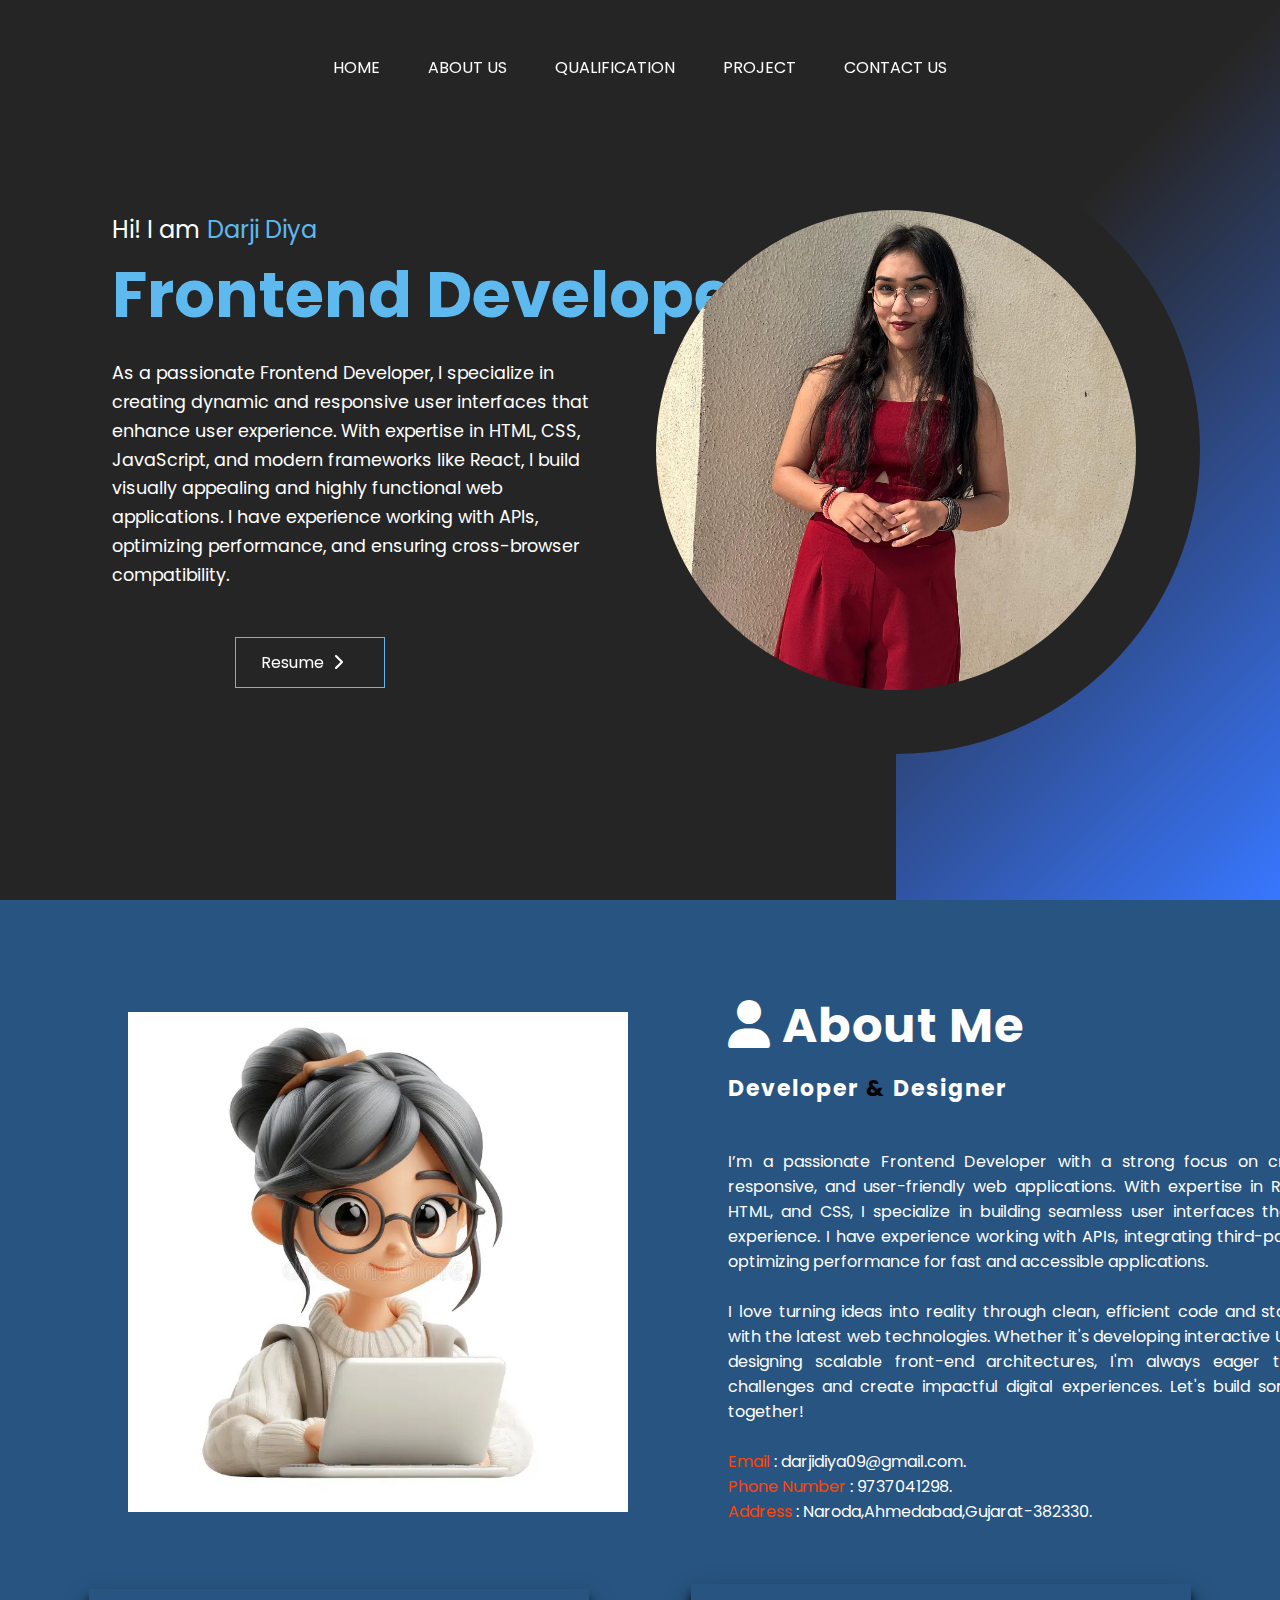
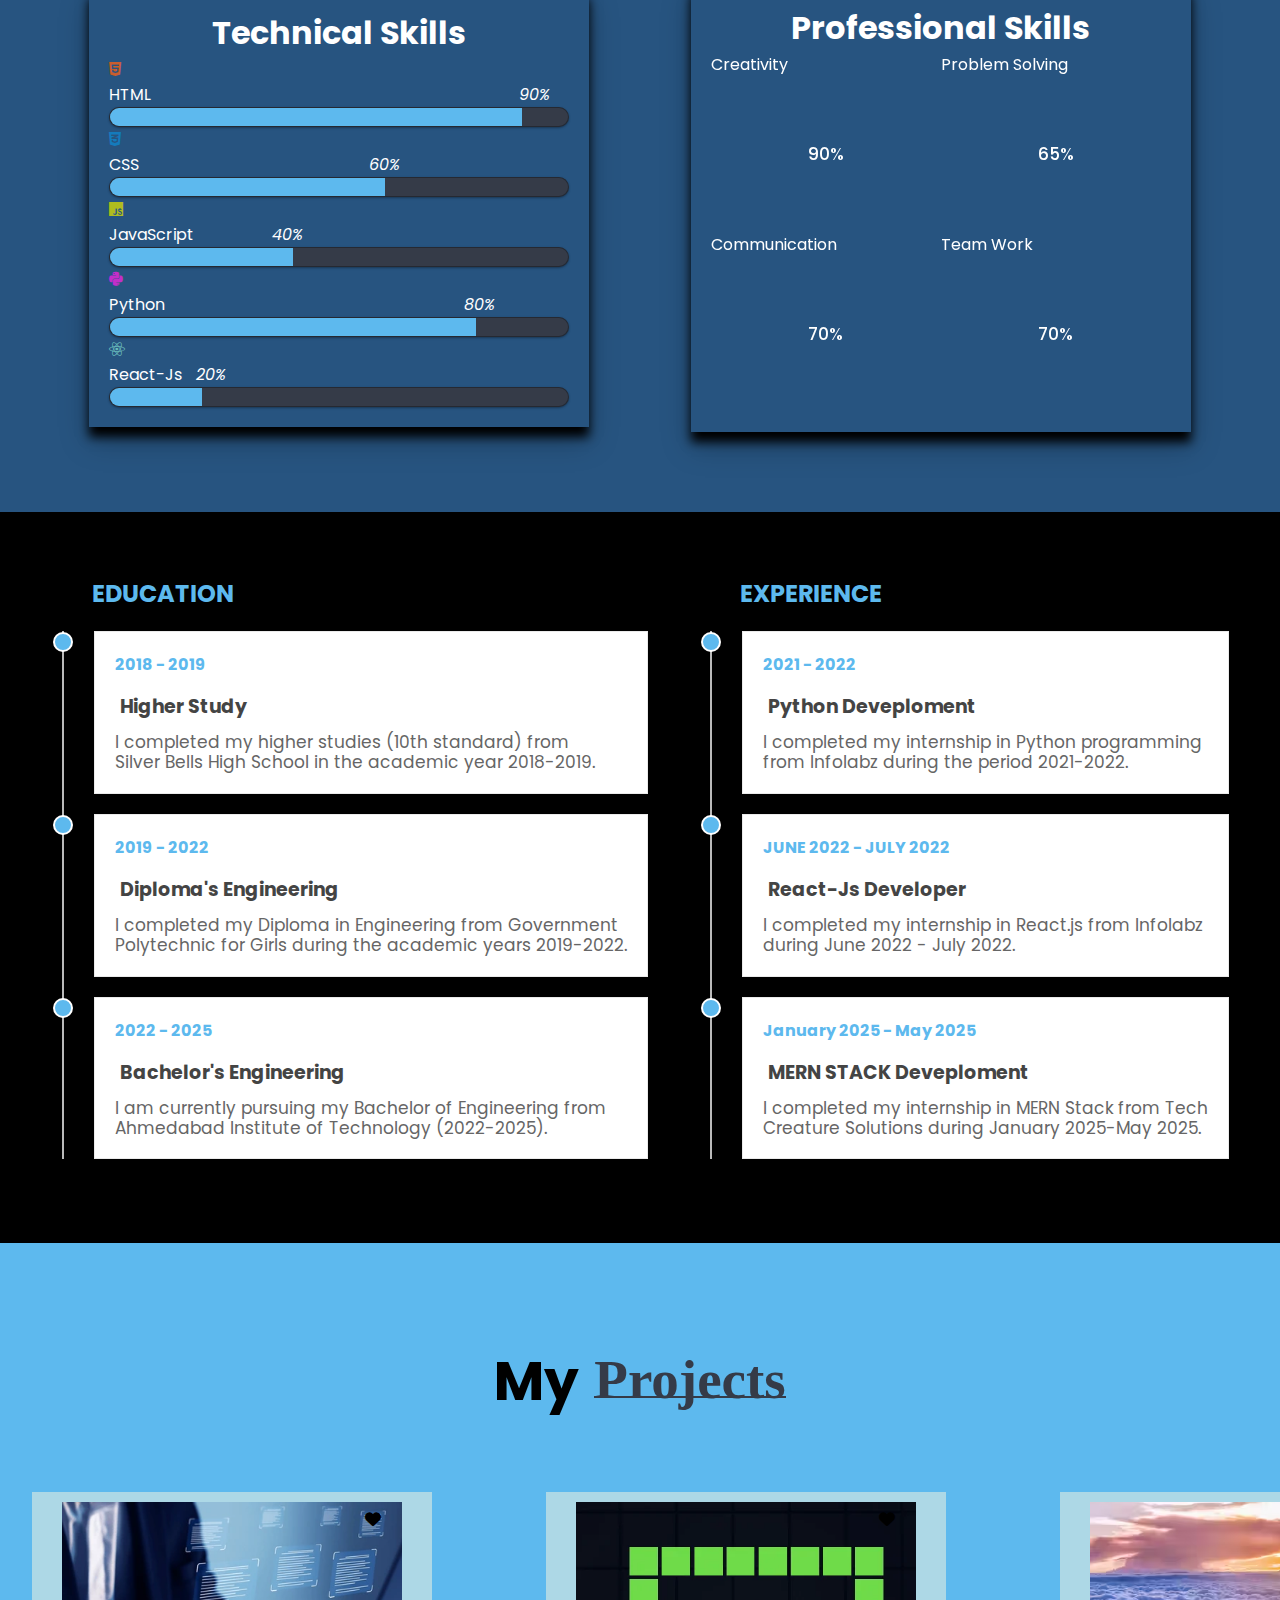
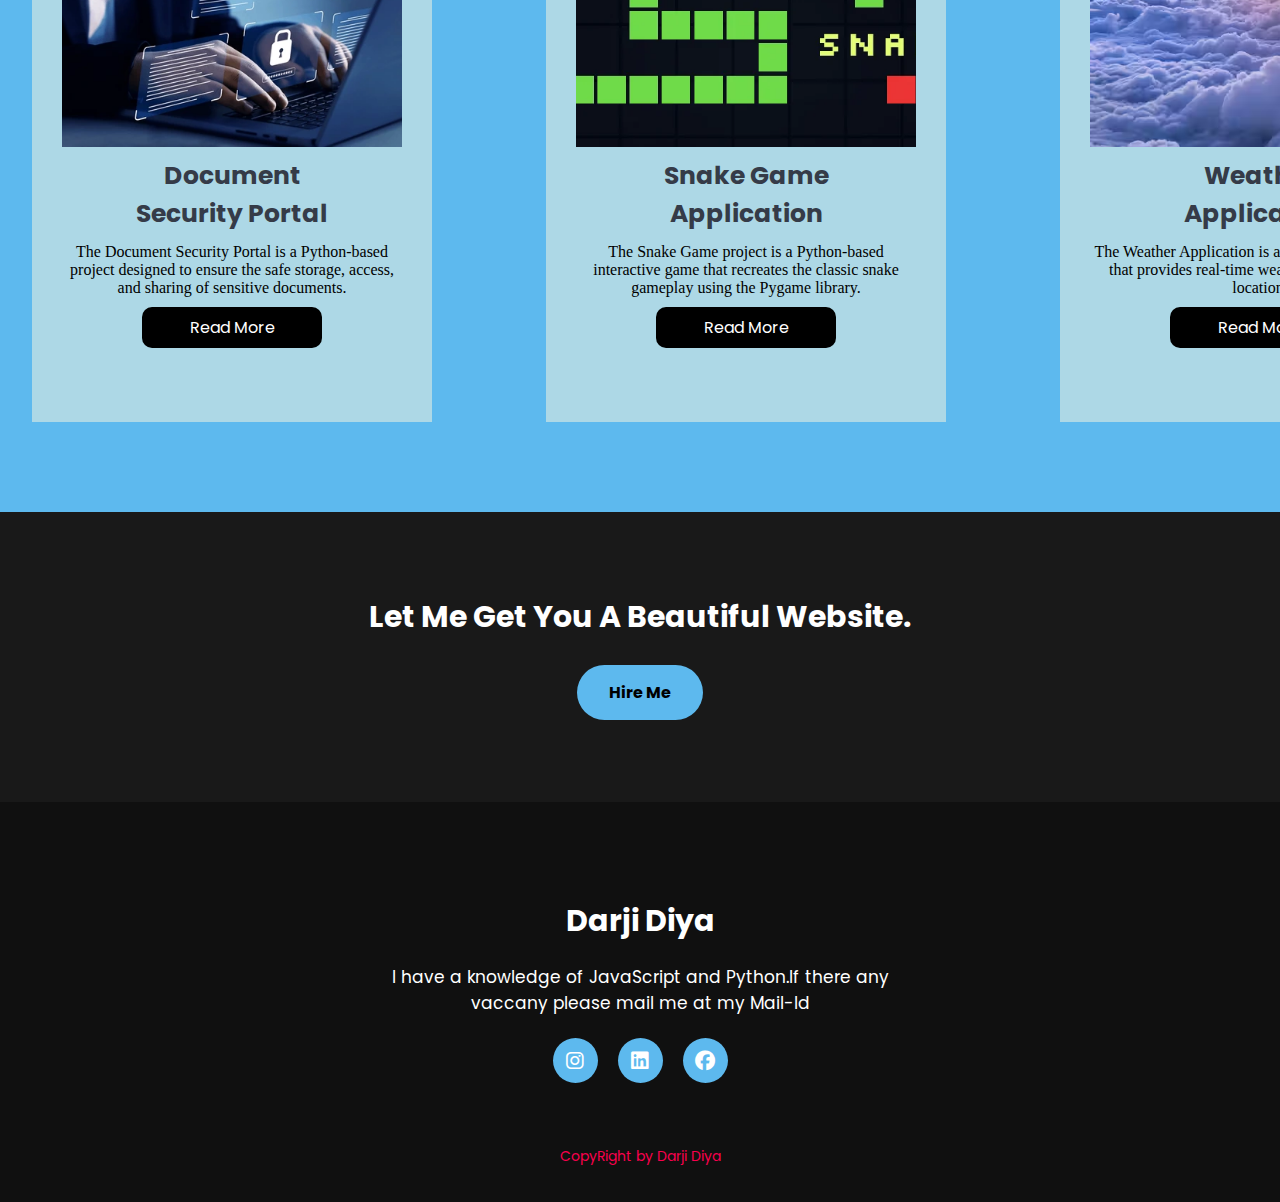
<file: index.html>
<!DOCTYPE html>
<html>
    <head>
    <meta charset="UTF-8">
    <meta name="viewport" content="width=device-width,initial-scale=1.0">
    <title>Portfolio Website</title>
    <link rel="stylesheet" href="style.css">
    <link rel="stylesheet" href="https://cdnjs.cloudflare.com/ajax/libs/font-awesome/6.7.2/css/all.min.css" integrity="sha512-Evv84Mr4kqVGRNSgIGL/F/aIDqQb7xQ2vcrdIwxfjThSH8CSR7PBEakCr51Ck+w+/U6swU2Im1vVX0SVk9ABhg==" crossorigin="anonymous" referrerpolicy="no-referrer" />
    <a href="/" id="#"></a>
    </head>
    <body>
        <section class="home" id="home">
        <div class="Portfolio-cont" >
           
            <ul class="list">
                <li><a href="#home" >Home</a></li>
                <li><a href="#aboutus">About Us</a></li>
                <li><a href="#qualification">Qualification</a></li>
                <li><a href="#project">Project</a></li>
                <li><a href="#contact">Contact Us</a></li>

            </ul>
       
                    <div class="left-cont">
                
                <div class="content">
                    <p class="intro">Hi! I am <span>Darji Diya</span></h2>
                    <h1>Frontend Developer.</h1>
                    <p class="detail">As a passionate Frontend Developer, I specialize in creating dynamic and responsive user interfaces that enhance user experience. With expertise in HTML, CSS, JavaScript, and modern frameworks like React, I build visually appealing and highly functional web applications. I have experience working with APIs, optimizing performance, and ensuring cross-browser compatibility.</p>
                    
                    <div class="resumebtn">
                   <a href="Final CV.pdf" target="_blank" >Resume</a>
                            <i class="fas fa-chevron-right"></i>
                    </div>
                </div>
            </div>
         
            <div class="right-cont"></div>
            <div class="design">
                <div class="circle"></div>
                <div class="circle"></div>

            </div>

            

        </div>
    </section>
        <section class="about" id="aboutus">
            <div class="main">
                <img src="avatar.jpeg">
                <div class="about-text">
                    <h2 class="about-text-para">   <i class="fa-solid fa-user"></i>&nbsp;About Me</h2>
                    <h5 class="about-text-para">Developer<span> & </span> Designer</h5>
                    <p>I’m a passionate Frontend Developer with a strong focus on creating dynamic, responsive, and user-friendly web applications. With expertise in React, JavaScript, HTML, and CSS, I specialize in building seamless user interfaces that enhance user experience. I have experience working with APIs, integrating third-party services, and optimizing performance for fast and accessible applications.</p><br>
                    <p>I love turning ideas into reality through clean, efficient code and staying up-to-date with the latest web technologies. Whether it's developing interactive UI components or designing scalable front-end architectures, I'm always eager to take on new challenges and create impactful digital experiences. Let's build something amazing together!</p>
                    <br>
                    <div class="about-txt1">
                        <p><span>Email</span> : darjidiya09@gmail.com.</p>
                        <p><span>Phone Number</span> : 9737041298.</p>
                        <p><span>Address</span> : Naroda,Ahmedabad,Gujarat-382330.</p>
                    </div>
               
                </div>
            </div>
            <div class="main-cointainer">

            <div class="skill1">
                <h1>Technical Skills</h1>
                <div class="bar"><i class="fa-brands fa-html5" style="color: #c95d2e;"></i>
                    <div class="info">  
                      <span>HTML</span><i class="val">90%</i>
                        <div 
                       
                        class="progress-bar"
                        role="progressbars"
                        aria-valuenow="90"
                        aria-valuemin="0"
                        aria-valuemax="100"></div>

                    </div>
                    <div class="progress-line html">
                        <span></span>
                    </div>
                </div>
                <div class="bar"><i class="fa-brands fa-css3-alt" style="color: #147bbc;"></i>
                    <div class="info">
                        <span>CSS</span><i class="val1">60%</i>
                        <div 
                       
                        class="progress-bar"
                        role="progressbars"
                        aria-valuenow="60"
                        aria-valuemin="0"
                        aria-valuemax="80"></div>
                    </div>
                    <div class="progress-line css" >
                        <span></span>
                    </div>
                </div>
                <div class="bar"><i class="fa-brands fa-js" style="color: #b0bc1e;"></i>
                    <div class="info">
                        <span>JavaScript</span><i class="val2">40%</i>
                        <div 
                       
                        class="progress-bar"
                        role="progressbars"
                        aria-valuenow="40"
                        aria-valuemin="0"
                        aria-valuemax="60"></div>
                    </div>
                    <div class="progress-line js">
                        <span></span>
                    </div>
                </div>
                <div class="bar"><i class="fa-brands fa-python" style="color: #c32ec9;"></i>
                    <div class="info">
                        <span>Python</span><i class="val3">80%</i>
                        <div 
                       
                        class="progress-bar"
                        role="progressbars"
                        aria-valuenow="80"
                        aria-valuemin="0"
                        aria-valuemax="100"></div>

                    </div>
                    <div class="progress-line python" >
                        <span></span>
                    </div>
                </div>
                <div class="bar"><i class="fa-brands fa-react" style="color: #69BCBC;"></i>
                    <div class="info">
                        <span>React-Js</span><i class="val4">20%</i>
                        <div 
                       
                        class="progress-bar"
                        role="progressbars"
                        aria-valuenow="20"
                        aria-valuemin="0"
                        aria-valuemax="40"></div>
                    </div>
                    <div class="progress-line reactjs">
                        <span></span>
                    </div>
                 </div>
            </div>
            <div class="skill">
                <div class="container1">
                <h1 class="heading1"> Professional Skills</h1>
                <div class="radial-bars">
                    <div class="radial-bar">
                        <svg x="0px" y="0px" viewBox="0 0 200 200">
                            <circle class="progress1" cx="100" cy="100" r="80"></circle>
                            <circle class="path path-1" cx="100" cy="100" r="80"></circle>
                        </svg>
                        <div class="percentage">90%</div>
                        <div class="text">Creativity</div>
                    </div>
                    <div class="radial-bar">
                        <svg x="0px" y="0px" viewBox="0 0 200 200">
                            <circle class="progress1" cx="100" cy="100" r="80"></circle>
                            <circle class="path path-2" cx="100" cy="100" r="80"></circle>
                        </svg>
                        <div class="percentage">65%</div>
                        <div class="text">Problem Solving</div>
                    </div>
                    <div class="radial-bar">
                        <svg x="0px" y="0px" viewBox="0 0 200 200">
                            <circle class="progress1" cx="100" cy="100" r="80"></circle>
                            <circle class="path path-3" cx="100" cy="100" r="80"></circle>
                        </svg>
                        <div class="percentage">70%</div>
                        <div class="text">Communication</div>
                    </div>
                    <div class="radial-bar">
                        <svg x="0px" y="0px" viewBox="0 0 200 200">
                            <circle class="progress1" cx="100" cy="100" r="80"></circle>
                            <circle class="path path-4" cx="100" cy="100" r="80"></circle>
                        </svg>
                        <div class="percentage">70%</div>
                        <div class="text">Team Work</div>
                    </div>
                </div>
                
            </div>
        </div>
            </div>
        </section>

        
        <section class="qualification" id="qualification" >
            <div class="cont">
                <main class="row">

                    <div class="col">
                        <header class="title" > 
                            <h2>EDUCATION</h2>
                        </header>
                        <div class="contents">
                            <div class="box">
                                <h4>2018 - 2019</h4>
                                <h3>Higher Study</h3>
                                <p>I completed my higher studies (10th standard) from<br> Silver Bells High School in the academic year 2018-2019. </p>
                            </div>
                            <div class="box">
                                <h4>2019 - 2022</h4>
                                <h3>Diploma's Engineering</h3>
                                <p>I completed my Diploma in Engineering from Government <br>Polytechnic for Girls during the academic years 2019-2022. </p>
                            </div>
                            <div class="box">
                                <h4>2022 - 2025</h4>
                                <h3>Bachelor's Engineering</h3>
                                <p>I am currently pursuing my Bachelor of Engineering from<br> Ahmedabad Institute of Technology (2022-2025). </p>
                            </div>
                        </div>

                    </div>

                    <div class="col">
                        <header class="title">
                            <h2>EXPERIENCE</h2>
                        </header>
                        <div class="contents">
                            <div class="box">
                                <h4>2021 - 2022</h4>
                                <h3>Python Deveploment</h3>
                                <p>I completed my internship in Python programming <br>from Infolabz during the period 2021-2022.</p>
                                </div>
                            <div class="box">
                                <h4>JUNE 2022 - JULY 2022</h4>
                                <h3>React-Js Developer</h3>
                                <p>I completed my internship in React.js from Infolabz<br> during June 2022 - July 2022.</p>
                               </div>
                            <div class="box">
                                <h4>January 2025 - May 2025</h4>
                                <h3>MERN STACK Deveploment</h3>
                                <p>I completed my internship in MERN Stack from Tech <br>Creature Solutions during January 2025-May 2025.  </p>
                        </div>

                    </div>
                </main>
            </div>
        </section>
        <section class="project" id="project">
            <h1>My<span>Projects</span></h1>
            <div class="pro_box">
                <div class="pro_card">
                    <div class="pro_image">
                        <img src="documentsecurity.jpg" >
                    </div>
                    <div class="small_card">
                        <i class="fa-solid fa-heart"></i>
                    </div>
                    <div class="pro_info">
                        <h2>Document Security Portal</h2>
                        <p>The Document Security Portal is a Python-based project designed to ensure the safe storage, access, and sharing of sensitive documents. </p>
                        <a href="#" class="pro_btn">Read More</a>
                    </div>
                </div>
                <div class="pro_card">
                    <div class="pro_image">
                        <img src="s.png" >
                    </div>
                    <div class="small_card">
                        <i class="fa-solid fa-heart"></i>
                    </div>
                    <div class="pro_info">
                        <h2>Snake Game Application</h2>
                        <p>
                            The Snake Game project is a Python-based interactive game that recreates the classic snake gameplay using the Pygame library. </p>
                        <a href="#" class="pro_btn">Read More</a>
                    </div>
                </div>
                <div class="pro_card">
                    <div class="pro_image">
                        <img src="clouds.png" >
                    </div>
                    <div class="small_card">
                        <i class="fa-solid fa-heart"></i>
                    </div>
                    <div class="pro_info">
                        <h2>Weather Application</h2>
                        <p>
                            The Weather Application is a React.js-based project that provides real-time weather updates for any location. </p>
                        <a href="#" class="pro_btn">Read More</a>
                    </div>
                </div>
                </div>
        </section>

        <section class="contact" id="contact">

            <p>Let Me Get You A Beautiful Website.</p>
            <a class="button-two" href="#">Hire Me</a>
        </section>
    <footer>
        <p>Darji Diya</p>
        <p>I have a knowledge of JavaScript and Python.If there any vaccany please mail me at my Mail-Id</p>
        <div class="social">
            <a href="#"><i class="fa-brands fa-instagram"></i></a>
            <a href="#"><i class="fa-brands fa-linkedin"></i></a>
            <a href="#"><i class="fa-brands fa-facebook"></i></a>
        </div>
        <p class="end">CopyRight by Darji Diya</p>
    </footer>

    </body>
</html>
</file>
<file: style.css>
@import url('https://fonts.googleapis.com/css2?family=Poppins:ital,wght@0,100;0,200;0,300;0,400;0,500;0,600;0,700;0,800;0,900;1,100;1,200;1,300;1,400;1,500;1,600;1,700;1,800;1,900&display=swap');


*{
    margin: 0;
    padding: 0;
    box-sizing: border-box;
    font-family: "Poppins", serif;
}

html{
    scroll-behavior: smooth;
}
 

.Portfolio-cont{
    min-height: 100vh;
    width: 100%;
    display: flex;
}

.list{
    display: flex;
    gap: 3rem;

    height: 15vh;
    width: 100%;
    justify-content: center;
    align-items: center;
    position: fixed;

}

.list li{
    list-style: none;
}

.list li a {
    text-decoration: none;
    text-transform: uppercase;
    font-size: 1rem;
    color: white;
    position: relative;

}
.left-cont, .right-cont{
    height: 100vh;
    display: flex;
    align-items: center;
}

.left-cont{
    background: #262525;
    width: 70%;
    padding-left: 3rem;
}

.right-cont{
    background: linear-gradient(-45deg, #3877ff,#262525 70%);
    width: 30%;
}


.content{
    margin-left: 4rem;
}

.content .intro{
    font-size: 1.5rem;
    color: white;
}
.content .intro span{
    color: #5DB9EE;
}

.content h1{
    font-size: 4rem;
    color: #5DB9EE;
}


.content .detail{
    font-size: 1.1rem;
    color: white;
    max-width: 30rem ;
    margin: 1.1rem 0 3rem 0;
    line-height: 1.8rem;

}

 .resumebtn{
    position: relative;
    left: 123px;
    width: 150px;
    cursor: pointer;
    padding: 12px 25px;
    color:  white ;
    border: .1rem solid #5DB9EE;
  
   
}

.resumebtn:hover{
    transition: 0.2s;
    background:#5DB9EE ;
}

.resumebtn a{
  
    margin-right: 5px;
    text-decoration: none;
    color:  white;
 
}


.resumebtn i{
    transition: 0.3s;
   

}

.resumebtn:hover i{

    transform: translateX(7px);
  

}

.icons:hover{
    cursor: pointer;
    background: linear-gradient(#fff,#3877ff);
    -webkit-background-clip: text;
    -webkit-text-fill-color: transparent;
} 

.design .circle{
    aspect-ratio: 1;
    position: absolute;
    border-radius: 50%;
    top: 50%;
    left: 70%;
    transform: translate(-50%,-50%);

}

.circle:nth-child(1){
    background: linear-gradient(90deg,  transparent 50%, #262525 50%);
    width: 38rem;
}

.circle:nth-child(2){
    width: 30rem;
    background-image: url(pic.jpeg);
    background-size: 100%;
    background-repeat: no-repeat;
}

.list li a::after ,.list .active::after{
    content: "";
    position: absolute;
    background: white;
    width: 100%;
    height: .1rem;
    left: 0;
    bottom: -5px;
    transform: scaleX(0);
    transform-origin: bottom right;
    transition: transform .5s;
}

.list li a:hover::after, .list .active::after{
    transform: scaleX(1);
    transform-origin: bottom left;
}

.about{
    width: 100%;
    padding: 100px 0px;
    background-color: #275480;
    height: 150%;
    padding-bottom : 20px;
}

.about img{
    height: auto;
    width: 500px;
    margin-right: 100px;
 
   
}

.about-text{

    width: 550px;

}

.main{
    width: 1130px;
    max-width: 95%;
    margin: 0 auto;
    display: flex;
    align-items: center;
    justify-content: space-around;
    margin-left: 10%;
}

.about-text h2{
    color: white;
    font-size: 48px;
    text-transform: capitalize;
    margin-bottom: 20px;
}

.about-text h5{
    color: white;
    letter-spacing: 2px;
    font-size: 22px;
    margin-bottom: 25px;
    text-transform: capitalize;
    padding-bottom: 30px;
    margin-top: 4vh;
}


.about-text h5 span{
    color: black;
}


.about-text-para{
    color: white;
    letter-spacing: 1px;
    line-height: 10px;

 
}
.main p{
    text-align: justify;
    width: 130%;
}

.about-text p{
    color: white;

}

.about-txt1 p span{
    color: orangered;
}

h1{
    text-align: center;
}
h3{
   margin: 5px;
}
.main-cointainer{
    display: flex;
  align-items: center;

}
.skill1{
 
    width: 500px;
    margin: 60px auto;
    color: white;
    padding: 20px;
    height: 1%;
    margin-right: 1%;
    box-shadow: 0 14px 28px rgba(0,0,0,0.25),0 10px 10px rgb(0,0,0,1.0);
 
 }

.skill{
 
   width: 500px;
   margin: 60px auto;
   color: white;
   padding: 20px;
   height: 1%;
   box-shadow: 0 14px 28px rgba(0,0,0,0.25),0 10px 10px rgb(0,0,0,1.0);

}


 .val{
    margin-left: 80%;
}
 .val1{
    margin-left: 50%;
}
.val2{
    margin-left: 17%;
}
.val3{
    margin-left: 65%;
}
.val4 {
    margin-left: 3%;
}  
.skill .bar{
   margin: 20px 0;
   padding: 10px;

}


.progress-line{
   background: #353b48;
   display: block;
   height: 20px;
   border: 1px solid rgba(0,0,0,0.3);
   border-radius: 10px;
   overflow: hidden;
   box-shadow: 0 1px 3px rgba(0,0,0,0.12),0 1px 2px rgba(0,0,0,0.24);
   transition: all 0.3s cubic-bezier(.25,.8,.25,1);
}

.progress-line:hover{

   box-shadow: 0 14px 28px rgba(0,0,0,0.25),0 10px 10px rgba(0,0,0,0.22);
  

}

.progress-line span{
   height: 20px;
   float: left;
   background-color: #5DB9EE;
   animation: animate 5s in cubic-bezier(1,0,0.5,1) forwards;
  
}

.progress-line.html span{
   width: 90%;
 
 
}
.progress-line.css span{
   width: 60%;
 
}
.progress-line.js span{
   width: 40%;

}
.progress-line.python span{
   width: 80%;

}
.progress-line.reactjs span{
   width: 20%;
   
}


@keyframes animate{
 
   100%{
       transform: scaleX(1);
   }
   
}

.radial-bars{
    width: 100%;
    display: flex;
    flex-wrap: wrap;
    justify-content: space-evenly;
    align-items: flex-start;
}

.radial-bars .radial-bar{
    width: 50%;
    height: 170px;
    margin-bottom: 10px;
    position: relative;
}

.radial-bars .radial-bar svg{
    position: absolute;
    top: 60%;
    left: 50%;
    transform: translate(-50%,-50%)rotate(-90deg);
    width: 120px;
    height: 160px;
}

.radial-bars .radial-bar .progress1{

    stroke-width: 10;
    stroke: black;
    fill: transparent;
    stroke-dasharray: 502;
    stroke-dashoffset: 502;
    stroke-linecap: round;
    animation: animate-bar 1s linear forwards;

}
@keyframes animate-bar{
    100%{
        stroke-dashoffset: -1;
    }
}
.path{
    stroke-width: 10;
    stroke: #5DB9EE;
    fill: transparent;
    stroke-dashoffset: 502;
    stroke-dasharray: 502;
    stroke-linecap: round;
}

.path-1{animation: animate-path1 1s 1s linear forwards;}
.path-2{animation: animate-path1 1s 1s linear forwards;}
.path-3{animation: animate-path1 1s 1s linear forwards;}
.path-4{animation: animate-path1 1s 1s linear forwards;}

@keyframes animate-path1{
    100%{
        stroke-dashoffset: 50;
    }
}
@keyframes animate-path12{
    100%{
        stroke-dashoffset: 175;
    }
}
@keyframes animate-path1{
    100%{
        stroke-dashoffset: 125;
    }
}
@keyframes animate-path1{
    100%{
        stroke-dashoffset: 75;
    }
}

.radial-bars .radial-bar .percentage{
    position: absolute;
    top: 60%;
    left: 50%;
    transform: translate(-50%,-50%);
    font-size: 17px;
    font-weight: 500;
    animation: showText 0.5 1s linear forwards;
}

.progress1 .text{
    width: 100%;
    position: absolute;
    text-align: center;
    left: 50%;
    bottom: -5px;
    transform: translateX(-50%);
    font-size: 17px;
    font-weight: 500;
    animation: showText 0.5s 1s linear forwards;
    opacity: 0;
} 
.qualification{
    /* width: 100%; */
    background-color: black;
    width: 100%;
    text-align: justify;   
    padding-bottom: 5%;
    font-family: "Poppins", serif; 
   
}
.contents{
    width: 100%;
    padding: 35px 10%;
}
.contents{
    padding-right: calc(10% -30px);
}

.qualification .row{
    width: 100%;
    color: black;
    display: flex;
    justify-content:center ;
    text-justify: distribute;
   
    background-color: black;
}
.row{

    gap:2rem;
    margin-left: 20px;
}

main .row{
    display: grid;
    grid-template-columns: 1fr 1fr;
    grid-column-gap: 20px;
}
/* 
h2{
    text-align: center;
} */

.col .title h2{
    color: #5DB9EE;
    padding: 0px 0px 20px 30px;
}

.col .contents{
    padding: 0px 30px;
    border-left: 2px solid #bababa;
}

.col{
    margin-top: 5%;
}

.col .contents .box{
    position: relative;
    padding: 20px;
    border: 1px solid #eaeaea;
    background-color: #ffffff;
    cursor: pointer;
    transition: all 0.4s;
    margin-bottom: 20px;
}

.col .contents .box:hover{
    box-shadow: 0px 3px 12px 0px #ccc;
    border: 1px solid transparent;
}

.col .contents .box::before{
    content: '';
    position: absolute;
    width: 16px;
    height: 16px;
    border-radius: 50%;
    right: calc(100% + 22px);
    top: 0;
    background-color: #5DB9EE;
    border: 2px solid white;
}

.box h4{
    color:#5DB9EE ;
}
.box h3{
    font-size: 19px;
    padding: 10px 0px 6px;
    color: #444;
}

.box p{
    line-height: 1.2;
    color: #666;
    font-size: 17px;
}

.project{
    width: 100%;
    padding: 70px 0;
    background-color: #5DB9EE;
    height: 800%;
}

.project h1{
    font-size: 55px;
    display: flex;
    align-items: center;
    justify-content: center;
    margin-bottom: 70px;
}

.project h1 span{
    color:#353b48 ;
    margin-left: 15px;
    font-family: mv boli;
   
}
.pro_box{
    margin-bottom: 30%;
    height: 100%;
}
.project h1 {
    margin-top: 2%;
}

.project h1 span::after{

    content: '';
    width: 100%;
    height: 2px;
    background: #353b48;
    display: block;
    position: relative;
    bottom: 15px;
}

.project .pro_box{
    width: 95%;
    height: 200%;
    margin: 0 auto;
    display: grid;
    grid-template-columns: 1fr 1fr 1fr;
    grid-gap:114px;
}

.project .pro_box .pro_card{
    width: 400px;
    height: 530px;
    padding-top: 10px;
    margin-bottom: 20px;
    background: lightblue;
    cursor: pointer;
    position: relative;
    overflow: hidden;

}
      
.pro_card{
    padding: 30px;
}
.project .pro_box .pro_card .pro_image{
    width: 340px;
    height: 245px;
    margin: 0 auto;
    overflow: hidden;
    padding-right: 55px;
}

.project .pro_box .pro_card .pro_image img{
    width: 150%;
    height: 100%;
    object-fit: cover;
    object-position: center;
    transition: 0.3s;
}

.project .pro_box .pro_card .pro_image:hover img{
    transform: scale(1.1);
}

.project .pro_box .pro_card .small_card{
    width: 45px;
    height: 45px;
    float: right;
    position: relative;
    top: -240px;
    right: -8px;
    opacity: 1;
    border-radius: 7px;
    transition: 0.3s;
}

.project .pro_box .pro_card:hover .small_card{
    position: relative;
    top: -240px;
    right: 20px;
    opacity: 1;
}

.project .pro_box .pro_card:hover .small_card i{
    font-size: 25px;
    display: flex;
    align-items: center;
    justify-content: center;
    line-height: 50px;
    color: black;
    cursor: pointer;
    text-shadow: 0 0 8px black;
    transition: 0.2s;
}
.project .pro_box .pro_card:hover .small_card i:hover{
    color: red;
}



.project .pro_box .pro_card .pro_info h2{
    width: 60%;
    text-align: center;
    margin: 10px auto 10px auto;
    font-size: 25px;
    color: #353b48;
}

.project .pro_box .pro_card .pro_info p{
    text-align: center;
    line-height: 18px;
    margin-top: 4px;
    font-family: 'Times New Roman', Times, serif;

}

.project .pro_box .pro_card .pro_info h3{
    text-align: center;
    margin-top: 5%;
}

.project .pro_box .pro_card .pro_info .pro_icon{
    color: #e84f3d;
    text-align: center;
    margin: 1px 0 1px 0;
}


.project .pro_box .pro_card .pro_info .pro_btn{
    display: flex;
    align-items: center;
    justify-content: center;
    text-decoration: none;
    color: white;
    background: black;
    padding: 8px 10px;
    margin: 0 80px;
    transition: 0.3s;
    border-radius: 10px;
    margin-top: 10px;
}

.project .pro_box .pro_card .pro_info .pro_btn:hover{
    color: blue;
    transition: 0.3%;


}

.contact{
    width: 100%;
    height: 290px;
    background: #191919;
    display: flex;
    align-items: center;
    flex-direction: column;
    justify-content: center;
}

.contact p{
    color: white;
    font-size: 30px;
    font-weight: bold;
    margin-bottom: 25px;
}

.contact .button-two{
    background-color: #5DB9EE;
    color: black;
    text-decoration: none;
    border: 2px solid transparent;
    font-weight: bold;
    padding: 13px 30px;
    border-radius: 30px;
    transition: .4s;
}

.contact .button-two:hover{
    background-color: transparent;
    border: 2px solid #5DB9EE;
    cursor: pointer;
    color: white;
}
footer{
    position: relative;
    width: 100%;
    height: 400px;
    background: #101010;
    display: flex;
    flex-direction: column;
    align-items: center;
    justify-content: center;
}

footer p:nth-child(1){
    font-size: 30px;
    color: white;
    margin-bottom: 20px;
    font-weight: bold;
}

footer p:nth-child(2){
    color: white;
    font-size: 17px;
    width: 500px;
    text-align: center;
    line-height: 26px;
}

.social{
    display: flex;
}

.social a{
    width: 45px;
    height: 45px;
    display: flex;
    align-items: center;
    justify-content: center;
    background: #5DB9EE;
    border-radius: 50%;
    margin: 22px 10px;
    color: white;
    text-decoration: none;
    font-size: 20px;
}

.social a:hover{
    transform: scale(1.3);
    transition: .3s;
    

}

.end{
    position: absolute;
    color: #f9004d;
    bottom: 35px;
    font-size: 14px;
}
</file>
